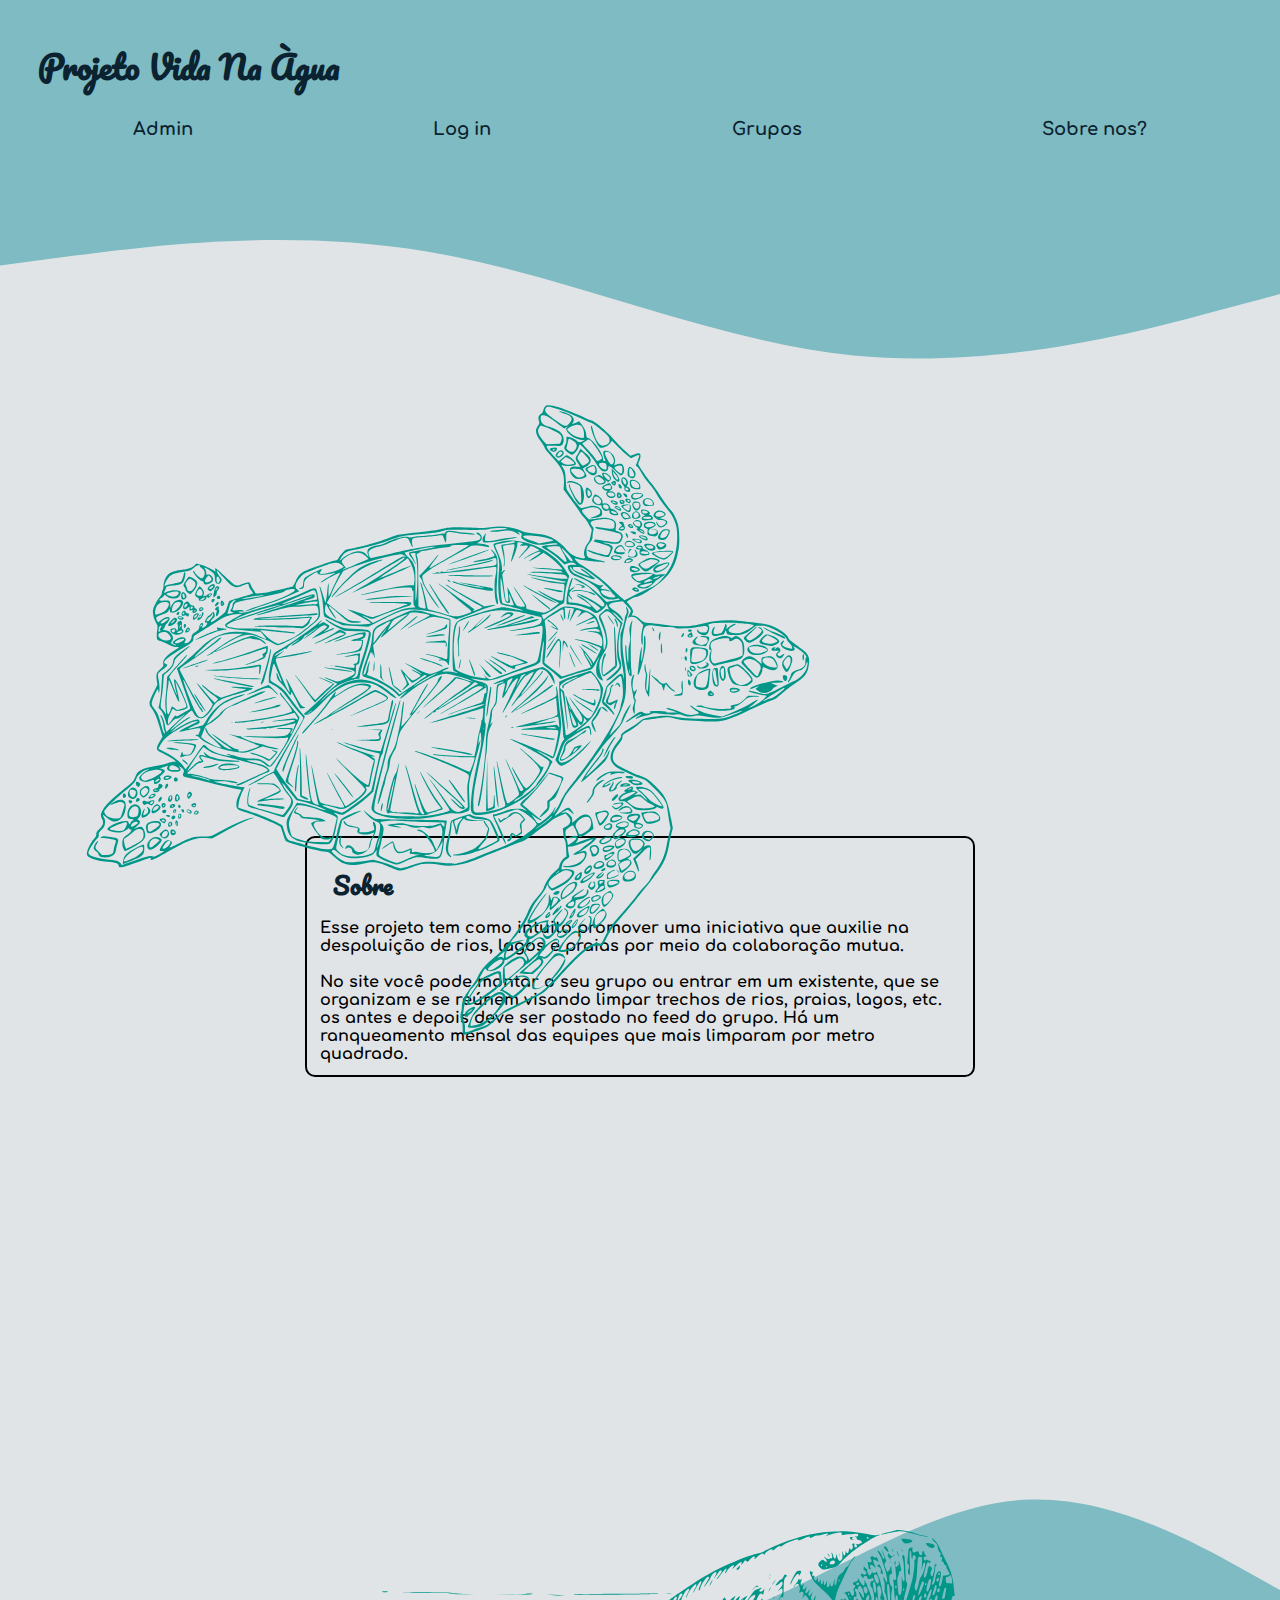
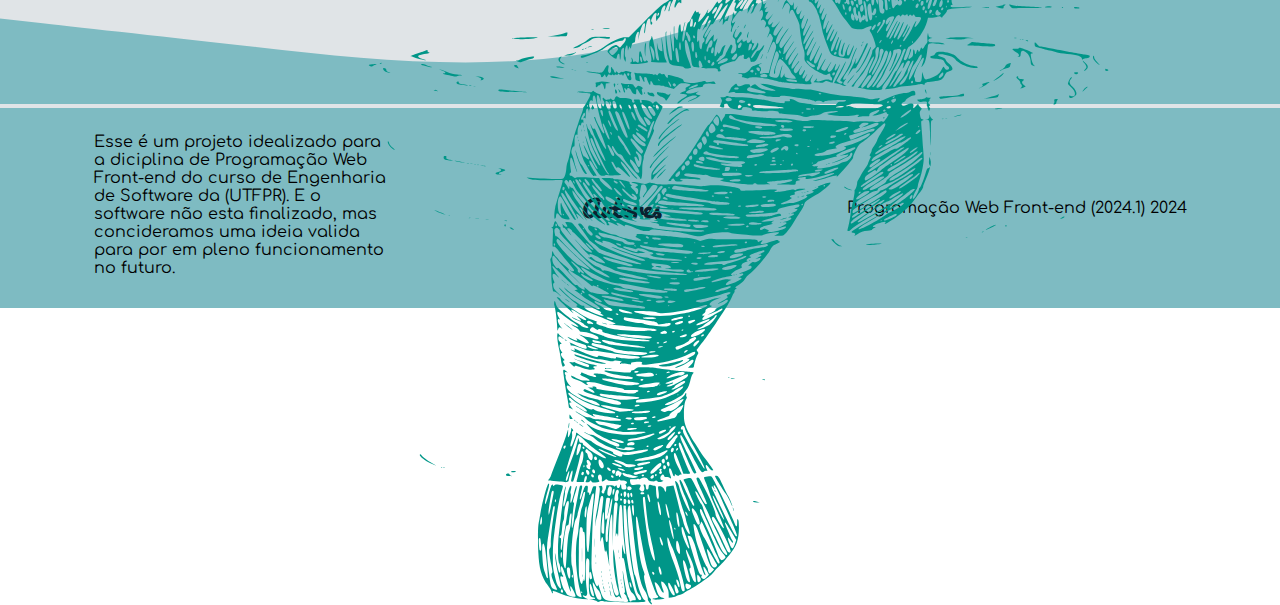
<file: index.html>
<!DOCTYPE html>
<html lang="pt-br">
<head>
    <meta charset="UTF-8">
    <meta name="viewport" content="width=device-width, initial-scale=1.0">
    <title>Projeto vida na água</title>
    <link href="https://fonts.googleapis.com/css2?family=Pacifico&display=swap" rel="stylesheet">
    <link href="https://fonts.googleapis.com/css2?family=Comfortaa:wght@300..700&family=Pacifico&display=swap" rel="stylesheet">
    <link rel="stylesheet" href="projeto vida na agua/styles-css/styles.css">
</head>
<body>
    <header class="cabesalho">
        <h1 class="titulo">Projeto Vida Na Àgua</h1>
        <nav class="navegacao">
            <a class="bt-menu" href="projeto vida na agua/admin.html">Admin</a>
            <a class="bt-menu" href="projeto vida na agua/login.html">Log in</a>
            <a class="bt-menu" href="projeto vida na agua/grupos.html">Grupos</a>
            <a class="bt-menu" href="#Sobre">Sobre nos?</a>
        </nav>
    </header>
    <div class="ondas">
        <img src="projeto vida na agua/imgs/wave.svg" alt="onda">
    </div>
    
    <main class="principal">
        <br>
       <br>
       <br>
       <br>
       <br>
       <br>
       <br>
       <br>
       <br>
       <br>
       <br>
       <br>
       <br>
       <br>
       <br>
       <br>
       <br>
       <br>
       <br>
       <br>
       <br>
       <br>
       <section class=" Sobre-section" id="Sobre">
        <h2 class="titulo">Sobre</h2>
        <p>Esse projeto tem como intuito promover uma iniciativa que auxilie na despoluição de rios, lagos e praias por meio da colaboração mutua.</p>
        <br>
        <p>No site você pode montar o seu grupo ou entrar em um existente, que se organizam e se reúnem visando limpar trechos de rios, praias, lagos, etc. os antes e depois deve ser postado no feed do grupo. Há um ranqueamento mensal das equipes que mais limparam por metro quadrado.</p>
       </section>
       <img class="tartaruga" src="projeto vida na agua/imgs/tartaruga.svg" alt="">
       <img class="peixe-boi" src="projeto vida na agua/imgs/peixe-boi.svg" alt="peixe-boi">
       <br>
       <br>
       <br>
       <br>
       <br>
       <br>
       <br>
       <br>
       <br>
       <br>
       <br>
       <br>
       <br>
       <br>
       <br>
       <br>
       <br>
       <br>
       <br>
    </main>

    <div class="ondas">
        <img src="projeto vida na agua/imgs/wave-footer.svg" alt="onda">
    </div>
    <footer class="rodape">
        <p class="texto_rodape">
            Esse é um projeto idealizado para a diciplina de Programação Web Front-end do curso de Engenharia de Software da (UTFPR).
            E o software não esta finalizado, mas concideramos uma ideia valida para por em pleno funcionamento no futuro.
        </p>
        <section class=" autores">
            <h2 class="titulo">Autores </h2>
        </section>
        <p class="info">
            Programação Web Front-end (2024.1) 2024
        </p>
    </footer>
</body>
</html>
</file>
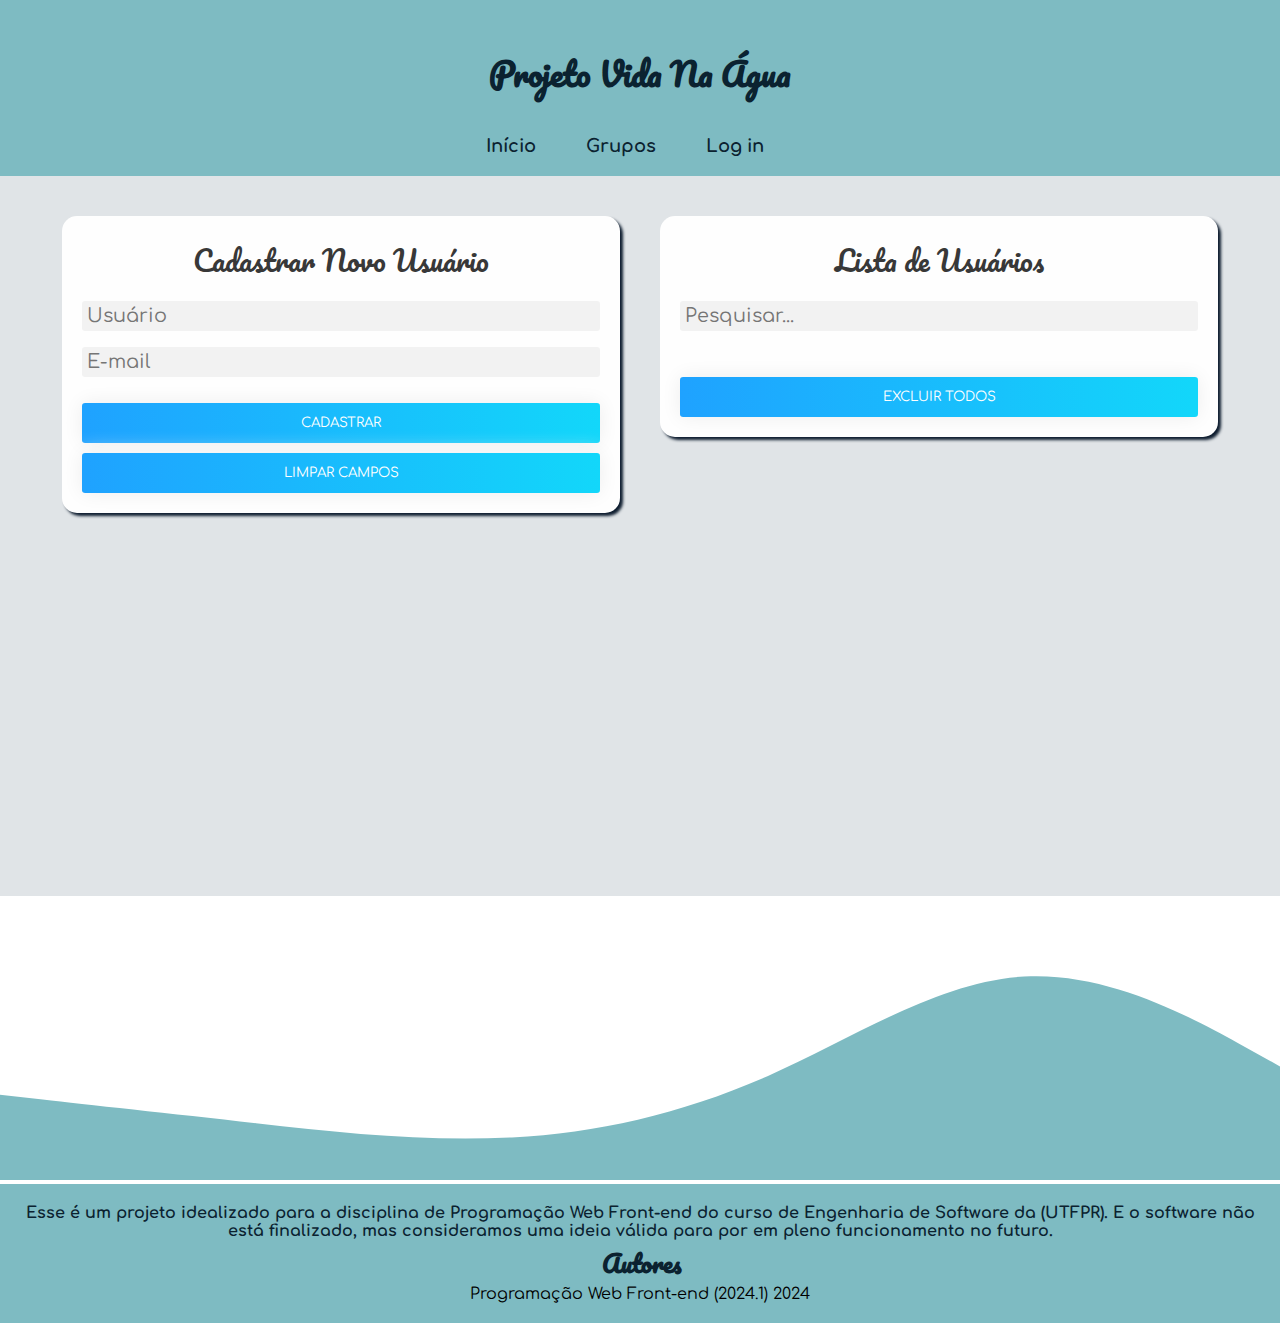
<file: projeto vida na agua/admin.html>
<!DOCTYPE html>
<html lang="pt-br">
<head>
    <meta charset="UTF-8">
    <meta name="viewport" content="width=device-width, initial-scale=1.0">
    <title>Administração - Projeto Vida na Água</title>
    <link href="https://fonts.googleapis.com/css2?family=Pacifico&display=swap" rel="stylesheet">
    <link href="https://fonts.googleapis.com/css2?family=Comfortaa:wght@300..700&family=Pacifico&display=swap" rel="stylesheet">
    <link rel="stylesheet" href="styles-css/style-admin.css">
</head>
<body>
    <header class="cabecalho">
        <h1 class="titulo">Projeto Vida Na Água</h1>
        <nav class="navegacao">
            <a class="bt-menu" href="../index.html">Início</a>
            <a class="bt-menu" href="grupos.html">Grupos</a>
            <a class="bt-menu" href="login.html">Log in</a>
        </nav>
    </header>
    
    <main class="principal">
        <section class="divFormulario">
            <p class="text_logo">Cadastrar Novo Usuário</p>
            <form id="formularioUsuario">
                <input type="text" class="form_input" placeholder="Usuário" id="nome" name="usuario" required><br>
                <input type="email" class="form_input" placeholder="E-mail" id="email" name="email" required><br>
                <button type="submit">Cadastrar</button>
            </form>
            <button id="limparCampos">Limpar Campos</button>
        </section>

        <section class="divFormulario">
            <p class="text_logo">Lista de Usuários</p>
            <input type="text" class="form_input" id="pesquisa" placeholder="Pesquisar...">
            <ul id="listaUsuarios"></ul>
            <button id="excluirTodos">Excluir Todos</button>
        </section>
       
    </main>

    <div class="ondas">
        <img src="imgs/wave-footer.svg" alt="onda">
    </div>
    <footer class="rodape">
        <p class="texto_rodape">
            Esse é um projeto idealizado para a disciplina de Programação Web Front-end do curso de Engenharia de Software da (UTFPR).
            E o software não está finalizado, mas consideramos uma ideia válida para por em pleno funcionamento no futuro.
        </p>
        <section class="autores">
            <h2 class="titulo">Autores</h2>
        </section>
        <p class="info">
            Programação Web Front-end (2024.1) 2024
        </p>
    </footer>

    <script src="index.js"></script>
</body>
</html>
</file>
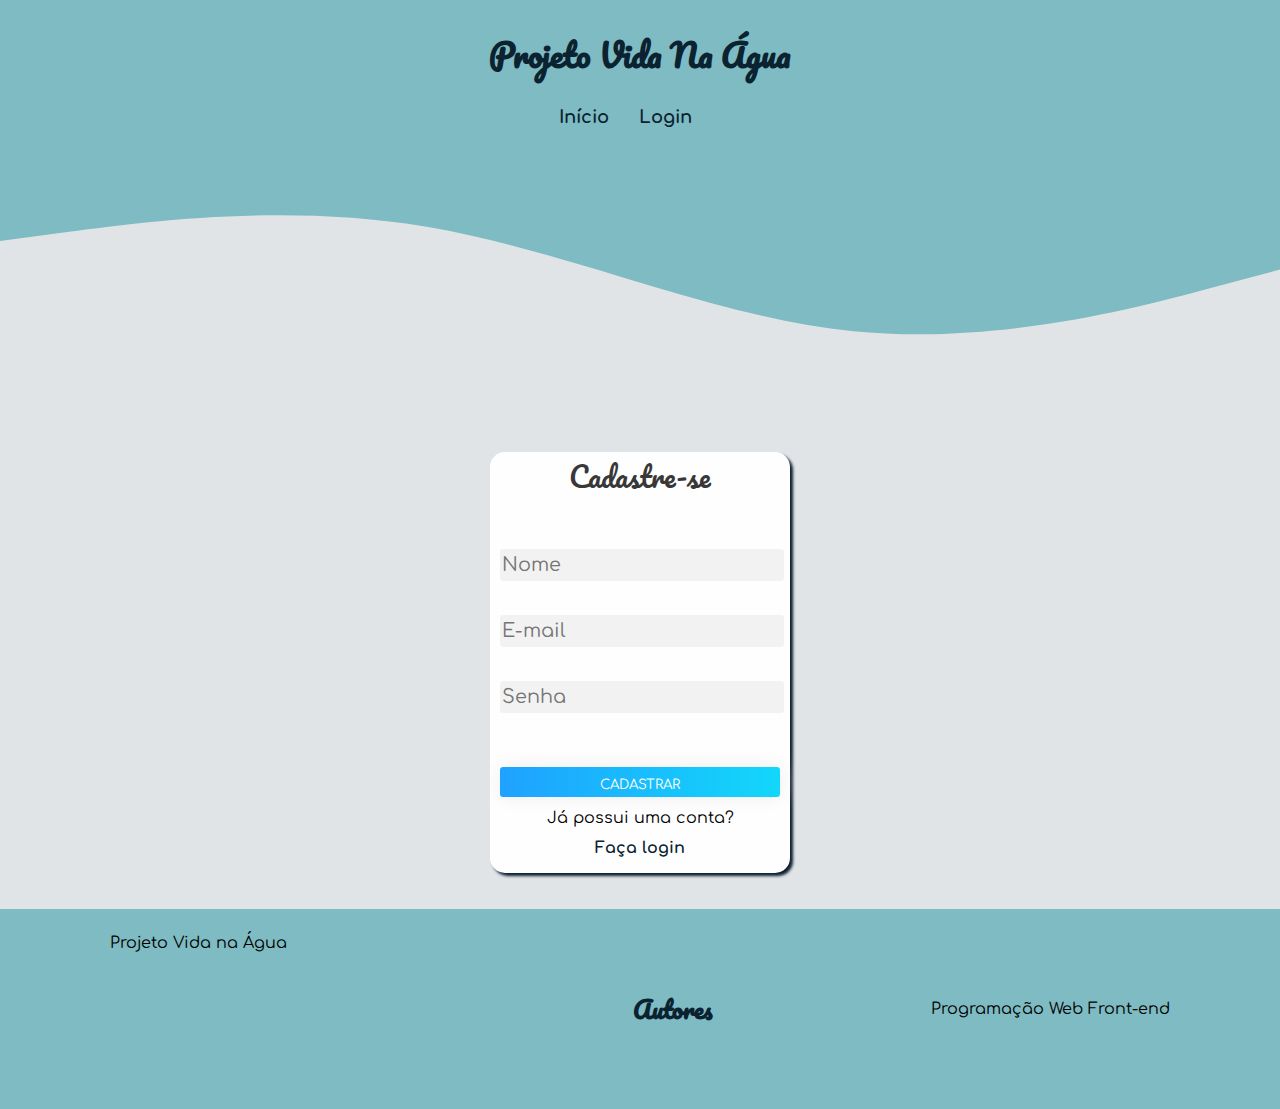
<file: projeto vida na agua/cadastro.html>
<!DOCTYPE html>
<html lang="pt-br">
<head>
    <meta charset="UTF-8">
    <meta name="viewport" content="width=device-width, initial-scale=1.0">
    <title>Cadastro - Vida na Água</title>
    <link href="https://fonts.googleapis.com/css2?family=Pacifico&display=swap" rel="stylesheet">
    <link href="https://fonts.googleapis.com/css2?family=Comfortaa:wght@300..700&family=Pacifico&display=swap" rel="stylesheet">
    <link rel="stylesheet" href="styles-css/style-cadastro.css">
</head>
<body>
    <header class="cabecalho">
        <h1 class="titulo">Projeto Vida Na Água</h1>
        <nav class="navegacao">
            <a class="bt-menu" href="../index.html">Início</a>
            <a class="bt-menu" href="login.html">Login</a>
        </nav>
    </header>
    
    <div class="ondas">
        <img src="imgs/wave.svg" alt="onda">
    </div>

    <main>
        <section class="divFormulario">
            <p class="text_logo">Cadastre-se</p>
            <form action="cadastro_sucesso.html"> 
                <input type="text" class="form_input" placeholder="Nome" id="nome" name="nome" required><br>
                <input type="email" class="form_input" placeholder="E-mail" id="email" name="email" required><br>
                <input type="password" class="form_input" placeholder="Senha" id="senha" name="senha" required><br>
                <button type="submit">Cadastrar</button>
            </form>
            <p class="text_conta">Já possui uma conta?</p>
            <a class="text_cadastro" href="login.html">Faça login</a>
        </section>
        </main>

    <footer class="rodape">
        <p class="texto_rodape">
            Projeto Vida na Água
            
        </p>
        <section class="autores">
            <h2 class="titulo">Autores</h2>
        </section>
        <p class="info">
            Programação Web Front-end 
        </p>
    </footer>
</body>
</html>
</file>
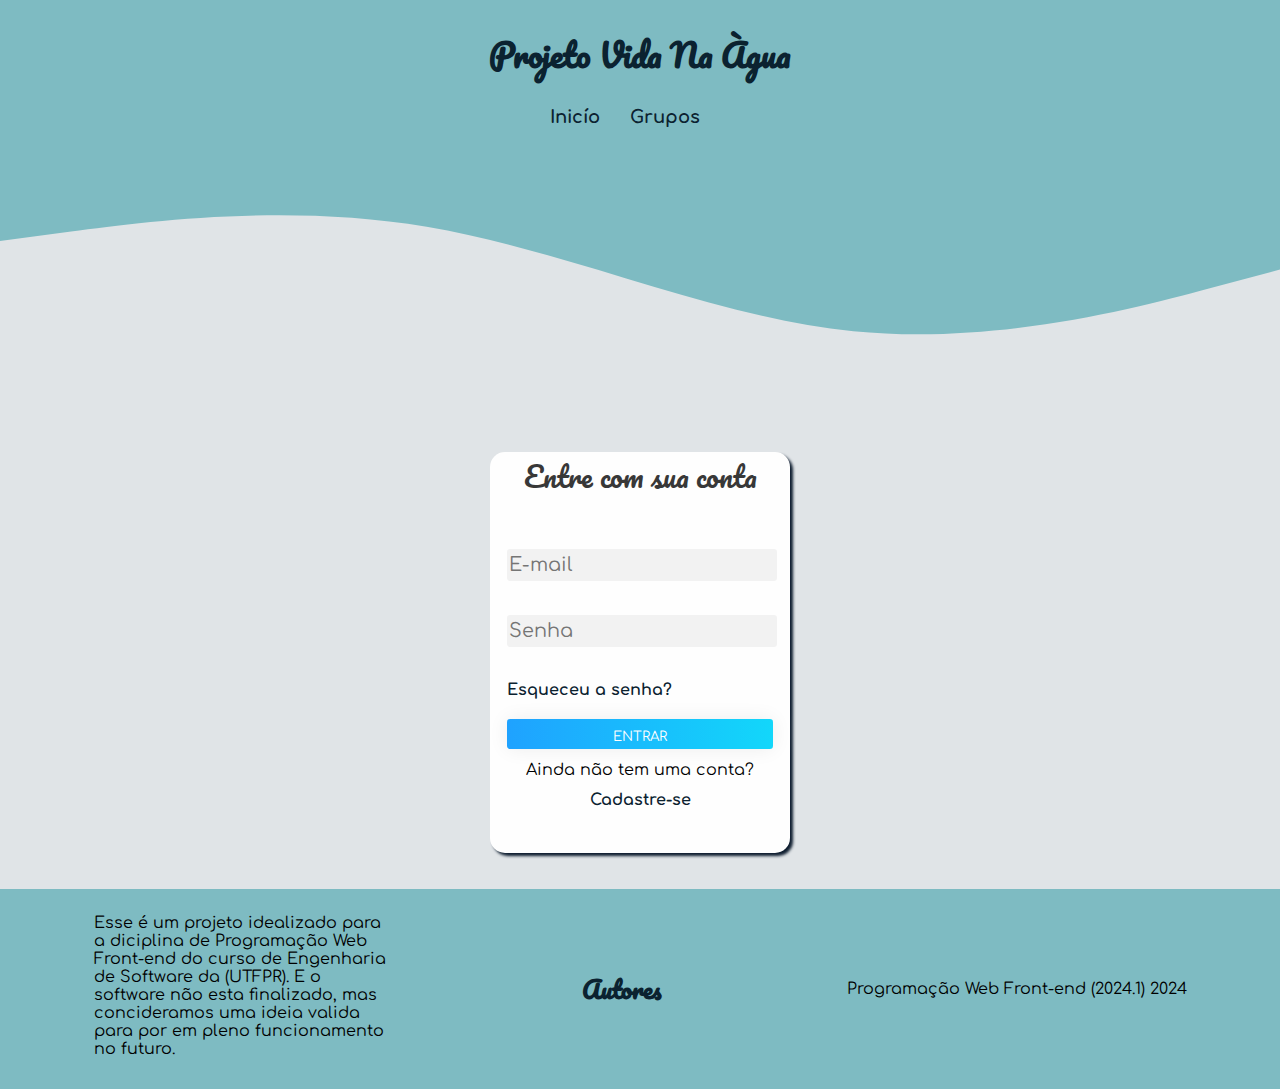
<file: projeto vida na agua/login.html>
<!DOCTYPE html>
<html lang="pt-br">
    <head>
        <meta charset="UTF-8">
        <meta name="viewport" content="width=device-width, initial-scale=1.0">
        <title>Login - Vida na água</title>
        <link href="https://fonts.googleapis.com/css2?family=Pacifico&display=swap" rel="stylesheet">
        <link href="https://fonts.googleapis.com/css2?family=Comfortaa:wght@300..700&family=Pacifico&display=swap" rel="stylesheet">
        <link rel="stylesheet" href="./styles-css/style-login.css">
    </head>
    <body>
        <header class="cabecalho">
            <h1 class="titulo">Projeto Vida Na Àgua</h1>
            <nav class="navegacao">
                <a class="bt-menu" href="../index.html">Inicío</a>
                <a class="bt-menu" href="grupos.html">Grupos</a>
            </nav>
        </header>
        
        <div class="ondas">
            <img src="imgs/wave.svg" alt="onda">
        </div>

        <main>
            <section class="divFormulario">
                <p class="text_logo">Entre com sua conta</p>
                <form action="../index.html">
                    <!-- <label for="email" class="form_label">E-mail</label><br>*/ -->
                    <input type="email"  class="form_input" placeholder="E-mail" id="email" name="email" required><br>
                    <!-- <label for="senha" class="form_label">Senha</label><br> -->
                    <input type="password" class="form_input" placeholder="Senha" id="senha" name="senha"><br>
                    <a class="text_cadastro" href="cadastro.html" target="_blank">Esqueceu a senha?</a><br>
                    <button onsubmit="">Entrar</button>
                </form>
                <p class="text_conta">Ainda não tem uma conta?</p>
                <a class="text_cadastro" href="cadastro.html" target="_blank">Cadastre-se</a>
            </section>
        </main>

        <footer class="rodape">
            <p class="texto_rodape">
                Esse é um projeto idealizado para a diciplina de Programação Web Front-end do curso de Engenharia de Software da (UTFPR).
                E o software não esta finalizado, mas concideramos uma ideia valida para por em pleno funcionamento no futuro.
            </p>
            <section class=" autores">
                <h2 class="titulo">Autores </h2>
            </section>
            <p class="info">
                Programação Web Front-end (2024.1) 2024
            </p>
        </footer>
        </footer>
    </body>
</html>
</file>
<file: projeto vida na agua/styles-css/styles.css>
*{
    margin: 0;
    font-family: "Comfortaa", sans-serif;
}

.cabesalho{
    display: flex;
    flex-direction: column;
    background-color: #7ebbc2;
    padding: 1%;
   
}

.titulo{
    margin: 2%;
    font-family: "Pacifico", cursive;
    color: #0b2230;
    font-weight: bold;
}
.bt-menu{
    text-decoration: none;
    font-weight: bold;
    font-size: large;
    color: #0b2230;
}

.navegacao{
    display: flex;
    justify-content: space-around;
}

.ondas{
    background-color: #E0E4E7;
}
.principal{
    background-color: #E0E4E7;
}
.tartaruga{
    width: 70%;
    height: 70%;
    position: absolute;
    top: 45%;
    right: 30%;
    
}
.peixe-boi{
    width: 75%;
    height: 75%;
    position: absolute;
    top: 170%;
    left: 20%;
}

.Sobre-section{
    width: 50%;
    margin: auto;
    padding: 1%;
    border:solid 2px;
    border-radius: 10px;
    font-weight: bold;
}
.rodape{
    background-color:#7ebbc2 ;
    display: flex;
    height: 200px;
    justify-content: space-around;
    align-items: center;
}
.texto_rodape{
    height: 150px;
    width: 300px;
}
</file>
<file: projeto vida na agua/styles-css/style-admin.css>
* {
    margin: 0;
    padding: 0;
    box-sizing: border-box;
    font-family: "Comfortaa", sans-serif;
}


.cabecalho {
    display: flex;
    flex-direction: column;
    align-items: center;
    background-color: #7ebbc2;
    padding: 20px;
}

.navegacao {
    display: flex;
    justify-content: center;
    margin-top: 10px;
}

.bt-menu {
    padding-right: 30px;
    text-decoration: none;
    font-weight: bold;
    font-size: large;
    color: #0b2230;
    margin: 0 10px;
}

.titulo {
    font-family: "Pacifico", cursive;
    color: #0b2230;
    font-weight: bold;
    margin: 2%;
}


.principal {
    display: flex;
    justify-content: center;
    align-items: flex-start;
    background-color: #E0E4E7;
    padding: 20px;
    min-height: 80vh;
}

.divFormulario {
    background-color: #FEFEFE;
    border-radius: 15px;
    padding: 20px;
    box-shadow: 3px 3px 3px #0E1D2F;
    width: 45%;
    margin: 20px;
    text-align: center;
    position: relative;
}

.form_input {
    background-color: #F2F2F2;
    border: none;
    border-radius: 0.2rem;
    width: 100%;
    height: 30px;
    margin-bottom: 1rem;
    font-size: 1.2rem;
    padding: 5px;
}

button {
    background-image: linear-gradient(to right, #1FA2FF 0%, #12D8FA  51%, #1FA2FF  100%);
    width: 100%;
    height: 40px;
    text-align: center;
    text-transform: uppercase;
    transition: 0.5s;
    background-size: 200% auto;
    color: white;
    box-shadow: 0 0 20px #eee;
    border-radius: 0.2rem;
    border: none;
    margin-top: 10px;
}

button:hover {
    background-position: right center;
    color: #fff;
    text-decoration: none;
}

.text_logo {
    color: #383838;
    font-size: 28px;
    margin-bottom: 1rem;
    font-family: "Pacifico", cursive;
}

#listaUsuarios {
    list-style-type: none;
    padding: 0;
    margin-top: 20px;
}

#listaUsuarios li {
    background-color: #fff;
    border: 1px solid #ddd;
    border-radius: 5px;
    padding: 10px;
    margin-bottom: 10px;
    display: flex;
    justify-content: space-between;
    align-items: center;
}

#listaUsuarios button {
    background-color: #ff4d4d;
    border: none;
    border-radius: 5px;
    padding: 5px 10px;
    color: white;
    cursor: pointer;
}

#listaUsuarios button:hover {
    background-color: #e60000;
}

.ondas {
    width: 100%;
    height: auto;
}

.peixe-boi {
    width: 55%;
    height: auto;
    position: absolute;
    top: 70%;
    right: 50%;
    transform: translateX(50%);
}

.rodape {
    background-color: #7ebbc2;
    display: flex;
    flex-direction: column;
    align-items: center;
    padding: 20px;
    text-align: center;
}

.texto_rodape {
    color: #0b2230;
    font-weight: bold;
}
</file>
<file: projeto vida na agua/styles-css/style-cadastro.css>
* {
    margin: 0;
    font-family: "Comfortaa", sans-serif;
}

.cabecalho {
    display: flex;
    flex-direction: column;
    align-items: center;
    background-color: #7ebbc2;
}

.navegacao {
    display: flex;
    flex-direction: row;
    justify-content: flex-start;
    flex: 1;
}

.bt-menu {
    padding-right: 30px;
    text-decoration: none;
    font-weight: bold;
    font-size: large;
    color: #0b2230;
}

.titulo {
    margin: 2%;
    font-family: "Pacifico", cursive;
    color: #0b2230;
    font-weight: bold;
}

main {
    display: flex;
    justify-content: center;
    background-color: #E0E4E7;
}

.divFormulario {
    display: flex;
    flex-direction: column;
    align-items: center;
    background-color: #FEFEFE;
    border-radius: 15px;
    margin: 36px 30px;
    padding-bottom: 1px;
    box-shadow: 3px 3px 3px #0E1D2F;
    width: 300px;
    height: 420px;
}

.form_input {
    background-color: #F2F2F2;
    border: none;
    border-radius: 0.2rem;
    width: 100%;
    height: 30px;
    margin-bottom: 1rem;
    font-size: 1.2rem;
    display: block;
}

button {
    background-image: linear-gradient(to right, #1FA2FF 0%, #12D8FA  51%, #1FA2FF  100%);
    margin-top: 20px;
    width: 100%;
    height: 30px;
    padding: 10px 100px;
    text-align: center;
    text-transform: uppercase;
    transition: 0.5s;
    background-size: 200% auto;
    color: white;
    box-shadow: 0 0 20px #eee;
    border-radius: 0.2rem;
    display: block;
    border: none;
}

button:hover {
    background-position: right center;
    color: #fff;
    text-decoration: none;
}

.text_logo {
    color: #383838;
    font-size: 28px;
    margin-bottom: 3rem;
    font-family: "Pacifico", cursive;
}

.text_conta {
    margin: 4%;
}

.text_cadastro {
    text-decoration: none;
    color: #0b2230;
    font-weight: bold;
}

.ondas {
    background-color: #E0E4E7;
}

.peixe-boi {
    width: 55%;
    height: 55%;
    position: absolute;
    top: 70%;
    right: 50%;
}

.rodape {
    background-color: #7ebbc2;
    display: flex;
    height: 200px;
    justify-content: space-around;
    align-items: center;
}

.texto_rodape {
    height: 150px;
    width: 300px;
}
</file>
<file: projeto vida na agua/styles-css/style-login.css>
*{
    margin: 0;
    font-family: "Comfortaa", sans-serif;
}

.cabecalho{
    display: flex;
    flex-direction: column;
    align-items: center;
    background-color: #7ebbc2;
   
}
.navegacao{
    display: flex;
    flex-direction: row;
    justify-content: flex-start;
    flex: 1;
}
.bt-menu{
    padding-right: 30px;
    text-decoration: none;
    font-weight: bold;
    font-size: large;
    color: #0b2230;
}
.titulo{
    margin: 2%;
    font-family: "Pacifico", cursive;
    color: #0b2230;
    font-weight: bold;
}
    
main{
    display: flex;
    justify-content: center;
    background-color: #E0E4E7;
}
.divFormulario{
    display: flex;
    flex-direction: column;
    align-items: center;
    background-color: #FEFEFE;
    border-radius: 15px;
    margin: 36px 30px;
    padding-bottom: 1px;
    box-shadow: 3px 3px 3px #0E1D2F;
    width: 300px;
    height: 400px;

   
}
.form_input{
    background-color: #F2F2F2;
    border: none;
    border-radius: 0.2rem;
    width: 100% ;
    height: 30px;
    /* padding: 10px 20px; */
    margin-bottom: 1rem;
    font-size: 1.2rem;
    display: block;
}
                
button{
    background-image: linear-gradient(to right, #1FA2FF 0%, #12D8FA  51%, #1FA2FF  100%);
    margin-top: 20px;
    width: 100% ;
    height: 30px;
    padding: 10px 100px;
    text-align: center;
    text-transform: uppercase;
    transition: 0.5s;
    background-size: 200% auto;
    color: white;            
    box-shadow: 0 0 20px #eee;
    border-radius: 0.2rem;
    display: block;
    border: none;
}

button:hover {
    background-position: right center; /* change the direction of the change here */
    color: #fff;
    text-decoration: none;
}
 
 
.text_logo{
    color: #383838;
    font-size: 28px;
    margin-bottom: 3rem;
    font-family: "Pacifico", cursive;
}

.text_conta{
    margin: 4%;
}

.text_cadastro{
    text-decoration: none;
    color: #0b2230;
    font-weight: bold;
}

.ondas{
    background-color: #E0E4E7;
}

.peixe-boi{
    width: 55%;
    height: 55%;
    position: absolute;
    top: 70%;
   right: 50%;
}
.rodape{
    background-color:#7ebbc2 ;
    display: flex;
    height: 200px;
    justify-content: space-around;
    align-items: center;
}
.texto_rodape{
    height: 150px;
    width: 300px;
}
</file>
